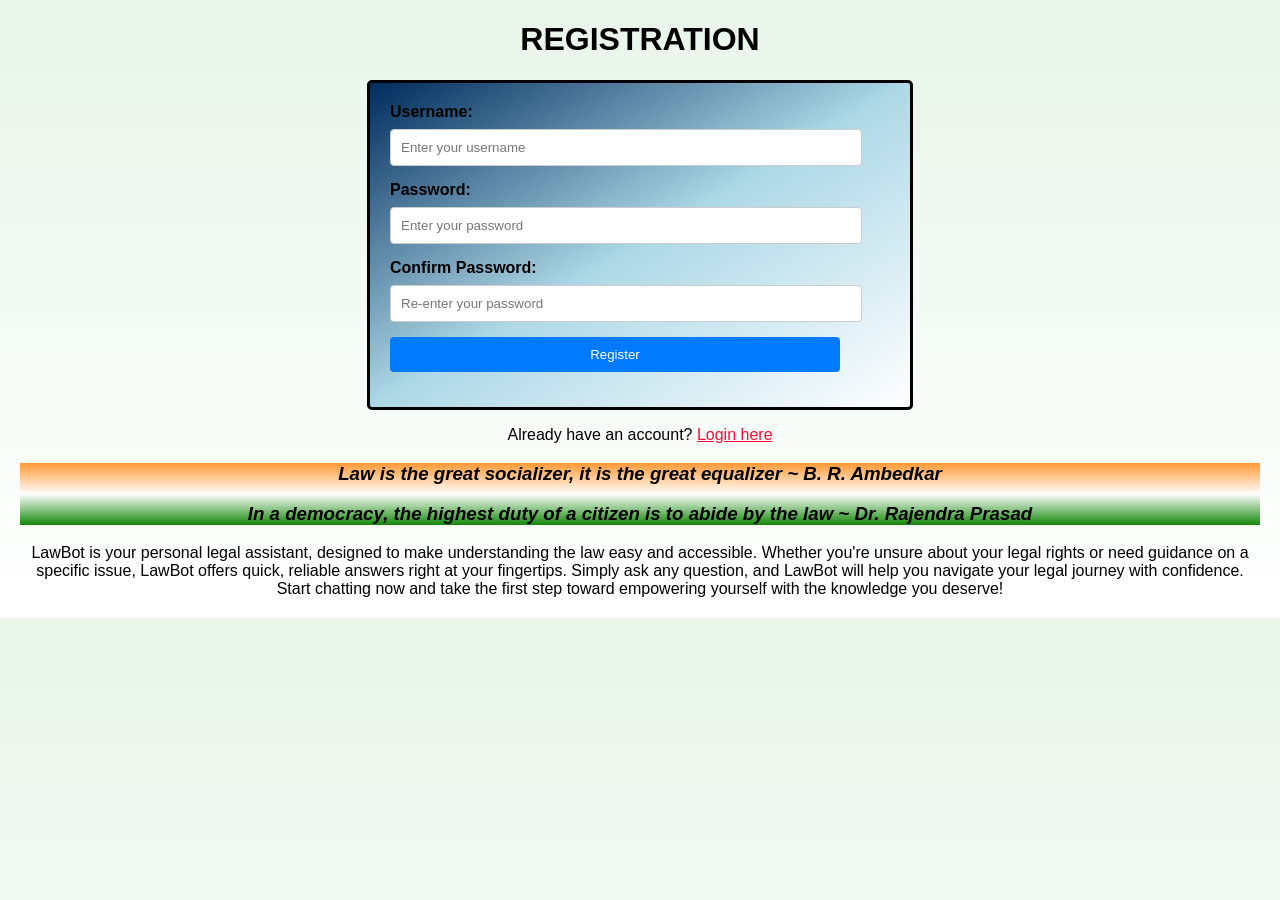
<file: register.html>
<!DOCTYPE html>
<html lang="en">
<head>
    <meta charset="UTF-8">
    <meta name="viewport" content="width=device-width, initial-scale=1.0">
    <title>Register</title>
    <style>
        body {
            font-family: Arial, sans-serif;
            margin: 20px;
            padding: 0;
            background: linear-gradient(to bottom, #E8F5E9, #FFFFFF);
        }
        form {
            background: linear-gradient(to bottom right, #002B5C, #ADD8E6, #FFFFFF);
            padding: 20px;
            border: 3px solid black;
            border-radius: 5px;
            max-width: 500px;
            margin: auto;
        }
        label {
            display: block;
            margin-bottom: 8px;
            font-weight: bold;
        }
        input, select, button {
            width: 90%;
            padding: 10px;
            margin-bottom: 15px;
            border: 1px solid #ccc;
            border-radius: 4px;
        }
        button {
            background-color: #007BFF;
            color: white;
            border: none;
            cursor: pointer;
        }
        button:hover {
            background-color: #49cc08;
        }
        p {
            text-align: center;
        }
        a {
            color: #f90a36;
        }
        a:hover {
            color: blue;
        }
        footer {
            text-align: center;
            margin-top: 10px;
            font-style: italic;
            background: linear-gradient(to bottom, #FF9933, #FFFFFF, #138808);
        }
    </style>
</head>
<body>
    <h1 style="text-align: center;">REGISTRATION</h1>
    <form method="POST">
        <label for="username">Username:</label>
        <input type="text" id="username" name="username" placeholder="Enter your username"  
            title="Username must be 3-15 characters long and can only contain letters, numbers, and underscores." 
            required>
        
        <label for="password">Password:</label>
        <input type="password" id="password" name="password" placeholder="Enter your password"required
        title="Password must be at least 8 characters long and contain at least one letter and one number." 
            >
        
        <label for="confirm-password">Confirm Password:</label>
        <input type="password" id="confirm-password" name="confirm-password" placeholder="Re-enter your password" required>
        
        
        <button type="submit" onclick="return validatePasswords()">Register</button>
    </form>
    <p>Already have an account? <a href="/login">Login here</a></p> <footer>
        <h3>Law is the great socializer, it is the great equalizer ~ B. R. Ambedkar </h3>
        <h3>In a democracy, the highest duty of a citizen is to abide by the law ~ Dr. Rajendra Prasad </h3>
    </footer>
    <p>LawBot is your personal legal assistant, designed to make understanding the law easy and accessible. Whether you're unsure about your legal rights or need guidance on a specific issue, LawBot offers quick, reliable answers right at your fingertips. Simply ask any question, and LawBot will help you navigate your legal journey with confidence. Start chatting now and take the first step toward empowering yourself with the knowledge you deserve!</p>
    
    <script>
        function validatePasswords() {
            const password = document.getElementById('password').value;
            const confirmPassword = document.getElementById('confirm-password').value;
            
            if (password !== confirmPassword) {
                alert('Passwords do not match. Please try again.');
                return false;
            }
            return true;
        }
    
    </script>
</body>
</html>
</file>
